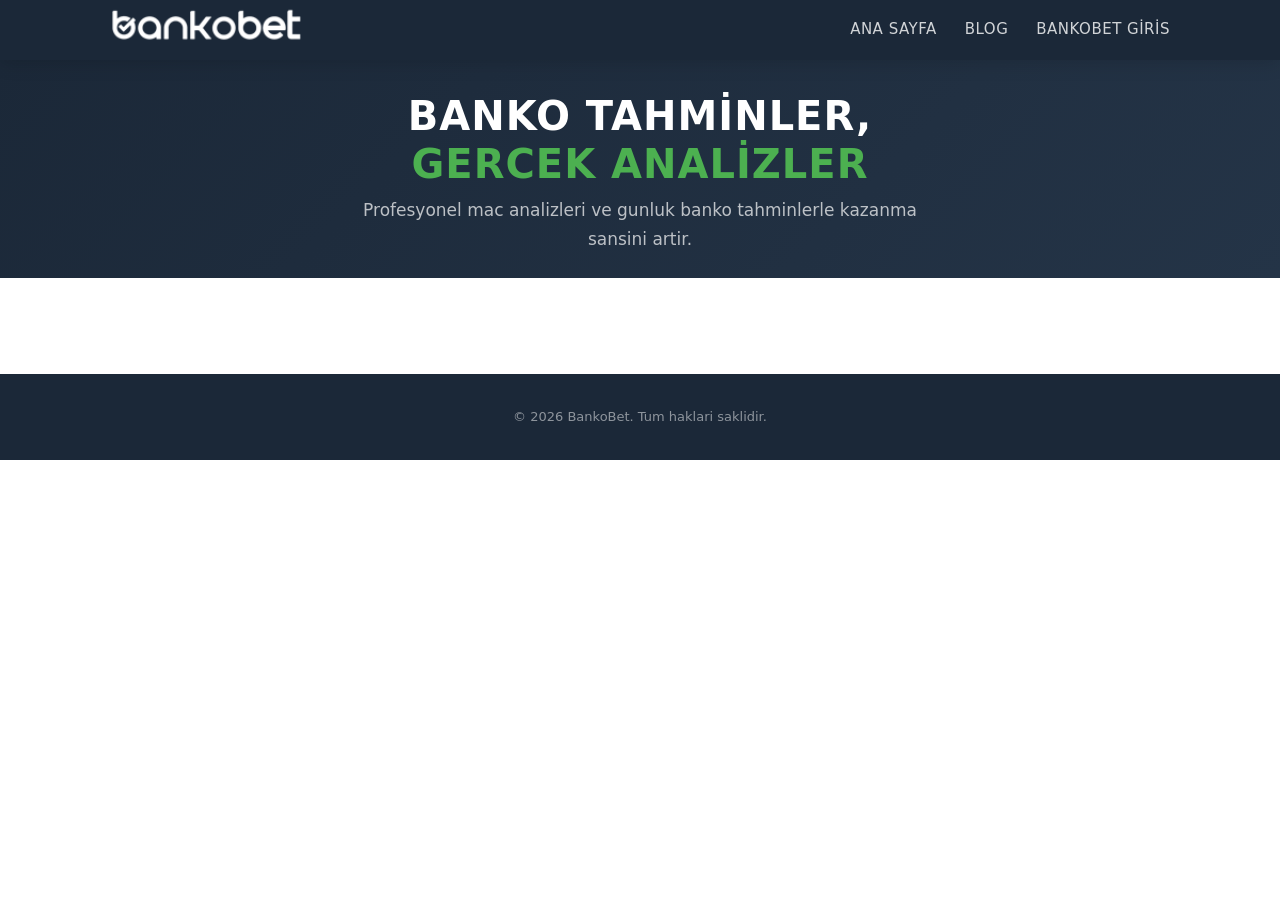
<file: index.html>
<!DOCTYPE html>
<html lang="tr">
<head>
  <meta charset="UTF-8">
  <meta name="viewport" content="width=device-width,initial-scale=1">
  <title id="page-title">BankoBet</title>
  <meta name="description" id="meta-desc" content="">
  <meta name="keywords" id="meta-keys" content="">
  <meta name="robots" content="index, follow">
  <meta name="author" content="BankoBet">
  <link rel="canonical" id="canonical" href="">
  <!-- Open Graph -->
  <meta property="og:title" id="og-title" content="">
  <meta property="og:description" id="og-desc" content="">
  <meta property="og:image" id="og-image" content="">
  <meta property="og:type" content="website">
  <meta property="og:url" id="og-url" content="">
  <meta property="og:locale" content="tr_TR">
  <meta property="og:site_name" content="BankoBet">
  <!-- Twitter Card -->
  <meta name="twitter:card" content="summary_large_image">
  <meta name="twitter:title" id="tw-title" content="">
  <meta name="twitter:description" id="tw-desc" content="">
  <meta name="twitter:image" id="tw-image" content="">
  <!-- Schema.org Organization -->
  <script type="application/ld+json" id="schema-org">
  {
    "@context": "https://schema.org",
    "@type": "Organization",
    "name": "BankoBet",
    "url": "",
    "logo": ""
  }
  </script>
  <!-- Schema.org Blog -->
  <script type="application/ld+json" id="schema-blog">
  {
    "@context": "https://schema.org",
    "@type": "Blog",
    "name": "BankoBet Blog",
    "url": "",
    "description": "",
    "blogPost": []
  }
  </script>
  <link rel="stylesheet" href="css/style.css">
</head>
<body>

  <header class="header">
    <div class="wrap">
      <a href="/"><img src="uploads/logo.png" alt="BankoBet" class="logo"></a>
      <nav class="nav">
        <a href="/">Ana Sayfa</a>
        <a href="blog.html">Blog</a>
        <a href="giris.html">BankoBet Giris</a>
      </nav>
    </div>
  </header>

  <section class="hero" id="hero">
    <p id="hero-title">Banko Tahminler, <span class="hero-accent">Gercek Analizler</span></p>
    <p id="hero-desc">Profesyonel mac analizleri ve gunluk banko tahminlerle kazanma sansini artir.</p>
  </section>

  <section class="section">
    <div class="wrap">
      <div class="featured-single" id="home-content"></div>
      <div class="empty" id="empty-state" style="display:none">
        <div class="empty-icon"><svg width="48" height="48" viewBox="0 0 24 24" fill="none" stroke="#7f8c8d" stroke-width="1.5"><path d="M14 2H6a2 2 0 0 0-2 2v16a2 2 0 0 0 2 2h12a2 2 0 0 0 2-2V8z"/><polyline points="14 2 14 8 20 8"/><line x1="16" y1="13" x2="8" y2="13"/><line x1="16" y1="17" x2="8" y2="17"/></svg></div>
        <p>Henuz icerik eklenmedi.</p>
      </div>
    </div>
  </section>

  <footer class="footer" id="footer">
    <p>&copy; 2026 BankoBet. Tum haklari saklidir.</p>
  </footer>

  <script src="js/app.js"></script>
</body>
</html>
</file>
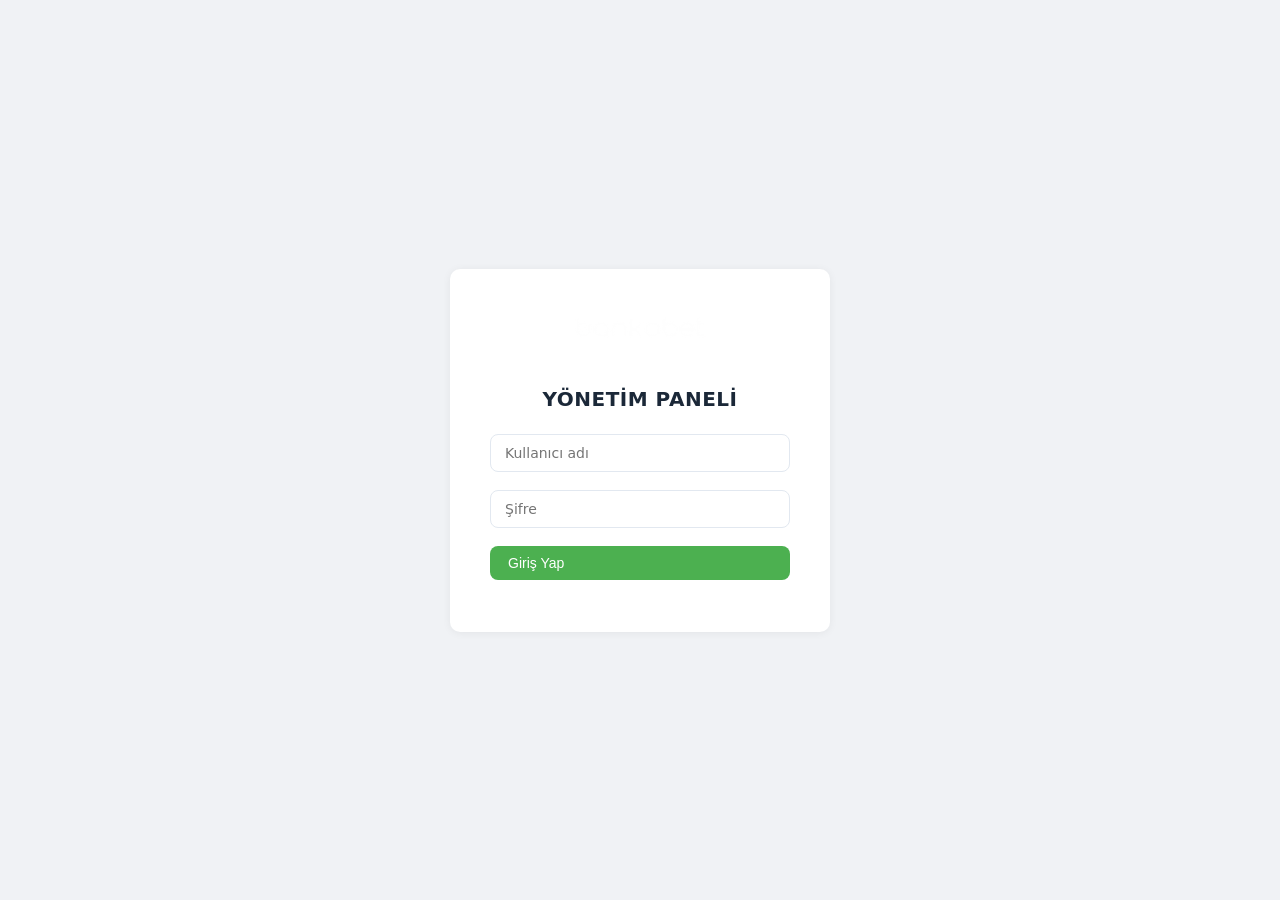
<file: admin/index.html>
<!DOCTYPE html>
<html lang="tr">
<head>
  <meta charset="UTF-8">
  <meta name="viewport" content="width=device-width,initial-scale=1">
  <title>BankoBet - Yönetim Paneli</title>
  <link rel="stylesheet" href="css/admin.css">
</head>
<body>

  <!-- LOGIN -->
  <div class="login-wrap" id="login">
    <div class="login-box">
      <img src="../uploads/logo.png" alt="BankoBet">
      <h2>Yönetim Paneli</h2>
      <div class="form-group">
        <input type="text" id="login-user" placeholder="Kullanıcı adı">
      </div>
      <div class="form-group">
        <input type="password" id="login-pass" placeholder="Şifre">
      </div>
      <button class="btn btn-green" style="width:100%" onclick="doLogin()">Giriş Yap</button>
      <p id="login-err" style="color:#e74c3c;font-size:13px;margin-top:12px"></p>
    </div>
  </div>

  <!-- APP -->
  <div class="app" id="app">

    <!-- SIDEBAR -->
    <aside class="sidebar">
      <div class="sidebar-logo">
        <img src="../uploads/logo.png" alt="BankoBet">
      </div>
      <nav class="sidebar-nav">
        <a class="active" onclick="showPage('dashboard')"><svg width="18" height="18" viewBox="0 0 24 24" fill="none" stroke="currentColor" stroke-width="2"><rect x="3" y="3" width="7" height="7" rx="1"/><rect x="14" y="3" width="7" height="7" rx="1"/><rect x="3" y="14" width="7" height="7" rx="1"/><rect x="14" y="14" width="7" height="7" rx="1"/></svg> <span>Dashboard</span></a>
        <a onclick="showPage('posts')"><svg width="18" height="18" viewBox="0 0 24 24" fill="none" stroke="currentColor" stroke-width="2"><path d="M14 2H6a2 2 0 0 0-2 2v16a2 2 0 0 0 2 2h12a2 2 0 0 0 2-2V8z"/><polyline points="14 2 14 8 20 8"/><line x1="16" y1="13" x2="8" y2="13"/><line x1="16" y1="17" x2="8" y2="17"/></svg> <span>Yazilar</span></a>
        <a onclick="showPage('new-post')"><svg width="18" height="18" viewBox="0 0 24 24" fill="none" stroke="currentColor" stroke-width="2"><line x1="12" y1="5" x2="12" y2="19"/><line x1="5" y1="12" x2="19" y2="12"/></svg> <span>Yeni Yazi</span></a>
        <a onclick="showPage('home-content')"><svg width="18" height="18" viewBox="0 0 24 24" fill="none" stroke="currentColor" stroke-width="2"><path d="M4 22h14a2 2 0 0 0 2-2V7.5L14.5 2H6a2 2 0 0 0-2 2v4"/><polyline points="14 2 14 8 20 8"/><path d="M2 15h10"/><path d="M7 11l-4 4 4 4"/></svg> <span>Ana Sayfa Icerigi</span></a>
        <a onclick="showPage('giris-content')"><svg width="18" height="18" viewBox="0 0 24 24" fill="none" stroke="currentColor" stroke-width="2"><path d="M15 3h4a2 2 0 0 1 2 2v14a2 2 0 0 1-2 2h-4"/><polyline points="10 17 15 12 10 7"/><line x1="15" y1="12" x2="3" y2="12"/></svg> <span>BankoBet Giris</span></a>
        <a onclick="showPage('homepage')"><svg width="18" height="18" viewBox="0 0 24 24" fill="none" stroke="currentColor" stroke-width="2"><path d="M3 9l9-7 9 7v11a2 2 0 0 1-2 2H5a2 2 0 0 1-2-2z"/><polyline points="9 22 9 12 15 12 15 22"/></svg> <span>Site Ayarlari</span></a>
        <a onclick="showPage('seo')"><svg width="18" height="18" viewBox="0 0 24 24" fill="none" stroke="currentColor" stroke-width="2"><circle cx="11" cy="11" r="8"/><line x1="21" y1="21" x2="16.65" y2="16.65"/></svg> <span>SEO Ayarlari</span></a>
      </nav>
      <div class="logout-btn">
        <a onclick="doLogout()"><svg width="18" height="18" viewBox="0 0 24 24" fill="none" stroke="currentColor" stroke-width="2"><path d="M9 21H5a2 2 0 0 1-2-2V5a2 2 0 0 1 2-2h4"/><polyline points="16 17 21 12 16 7"/><line x1="21" y1="12" x2="9" y2="12"/></svg> <span>Cikis</span></a>
      </div>
    </aside>

    <!-- MAIN -->
    <div class="main">

      <!-- DASHBOARD -->
      <div class="page active" id="page-dashboard">
        <div class="topbar">
          <h1>Dashboard</h1>
          <button class="btn btn-green" onclick="showPage('new-post')">+ Yeni Yazi</button>
        </div>
        <div style="display:grid;grid-template-columns:repeat(auto-fit,minmax(200px,1fr));gap:16px;margin-bottom:24px">
          <div class="card" style="text-align:center">
            <div style="font-size:32px;font-weight:800;color:var(--green)" id="stat-total">0</div>
            <div style="font-size:13px;color:var(--text-light)">Toplam Yazı</div>
          </div>
          <div class="card" style="text-align:center">
            <div style="font-size:32px;font-weight:800;color:var(--green)" id="stat-published">0</div>
            <div style="font-size:13px;color:var(--text-light)">Yayında</div>
          </div>
          <div class="card" style="text-align:center">
            <div style="font-size:32px;font-weight:800;color:var(--text-light)" id="stat-draft">0</div>
            <div style="font-size:13px;color:var(--text-light)">Taslak</div>
          </div>
        </div>
        <div class="card">
          <div class="card-title">Son Yazılar</div>
          <div id="recent-posts"></div>
        </div>
      </div>

      <!-- POSTS LIST -->
      <div class="page" id="page-posts">
        <div class="topbar">
          <h1>Yazılar</h1>
          <button class="btn btn-green" onclick="showPage('new-post')">+ Yeni Yazi</button>
        </div>
        <div class="card">
          <div class="table-wrap">
            <table>
              <thead><tr><th>Başlık</th><th>Tip</th><th>Kategori</th><th>Durum</th><th>Tarih</th><th>İşlem</th></tr></thead>
              <tbody id="posts-table"></tbody>
            </table>
          </div>
        </div>
      </div>

      <!-- NEW/EDIT POST -->
      <div class="page" id="page-new-post">
        <div class="topbar">
          <h1 id="editor-title">Yeni Yazı</h1>
          <div style="display:flex;gap:8px">
            <button class="btn btn-outline" onclick="savePost('draft')">Taslak Kaydet</button>
            <button class="btn btn-green" onclick="savePost('published')">Yayınla</button>
          </div>
        </div>

        <input type="hidden" id="post-id">

        <div style="display:grid;grid-template-columns:2fr 1fr;gap:20px">
          <div>
            <div class="card">
              <div class="form-group">
                <label>Yazı Başlığı</label>
                <input type="text" id="post-title" placeholder="Başlığı yazın..." oninput="autoSlug()">
              </div>
              <div class="form-row">
                <div class="form-group">
                  <label>URL (Slug)</label>
                  <input type="text" id="post-slug" placeholder="otomatik-olusturulur">
                </div>
                <div class="form-group">
                  <label>Başlık Etiketi</label>
                  <select id="post-heading">
                    <option value="h1">H1</option>
                    <option value="h2">H2</option>
                    <option value="h3">H3</option>
                  </select>
                </div>
              </div>
              <div class="form-group">
                <label>İçerik</label>
                <div class="editor-toolbar">
                  <button onclick="execCmd('bold')" title="Kalın"><b>B</b></button>
                  <button onclick="execCmd('italic')" title="İtalik"><i>I</i></button>
                  <button onclick="execCmd('underline')" title="Altı Çizili"><u>U</u></button>
                  <button onclick="execCmd('insertUnorderedList')" title="Liste">• Liste</button>
                  <button onclick="execCmd('insertOrderedList')" title="Sıralı Liste">1. Liste</button>
                  <button onclick="addHeading('h2')" title="Başlık">H2</button>
                  <button onclick="addHeading('h3')" title="Alt Başlık">H3</button>
                  <button onclick="addLink()" title="Link"><svg width="14" height="14" viewBox="0 0 24 24" fill="none" stroke="currentColor" stroke-width="2" style="display:inline;vertical-align:middle"><path d="M10 13a5 5 0 0 0 7.54.54l3-3a5 5 0 0 0-7.07-7.07l-1.72 1.71"/><path d="M14 11a5 5 0 0 0-7.54-.54l-3 3a5 5 0 0 0 7.07 7.07l1.71-1.71"/></svg> Link</button>
                  <button onclick="addImage()" title="Resim"><svg width="14" height="14" viewBox="0 0 24 24" fill="none" stroke="currentColor" stroke-width="2" style="display:inline;vertical-align:middle"><rect x="3" y="3" width="18" height="18" rx="2"/><circle cx="8.5" cy="8.5" r="1.5"/><polyline points="21 15 16 10 5 21"/></svg> Resim</button>
                  <button onclick="execCmd('formatBlock','blockquote')" title="Alıntı"><svg width="14" height="14" viewBox="0 0 24 24" fill="none" stroke="currentColor" stroke-width="2" style="display:inline;vertical-align:middle"><path d="M3 21c3 0 7-1 7-8V5c0-1.25-.756-2.017-2-2H4c-1.25 0-2 .75-2 1.972V11c0 1.25.75 2 2 2 1 0 1 0 1 1v1c0 1-1 2-2 2s-1 .008-1 1.031V20c0 1 0 1 1 1z"/><path d="M15 21c3 0 7-1 7-8V5c0-1.25-.757-2.017-2-2h-4c-1.25 0-2 .75-2 1.972V11c0 1.25.75 2 2 2h.75c0 2.25.25 4-2.75 4v3c0 1 0 1 1 1z"/></svg> Alinti</button>
                </div>
                <div class="editor-area" id="post-content" contenteditable="true"></div>
              </div>
              <div class="form-group">
                <label>Kısa Özet</label>
                <textarea id="post-excerpt" rows="2" placeholder="Yazının kısa özeti (isteğe bağlı)"></textarea>
              </div>
            </div>
          </div>

          <div>
            <div class="card">
              <div class="card-title">Öne Çıkan Görsel</div>
              <div class="img-upload" id="featured-upload" onclick="document.getElementById('file-input').click()">
                <p><svg width="24" height="24" viewBox="0 0 24 24" fill="none" stroke="#7f8c8d" stroke-width="2" style="display:inline;vertical-align:middle"><rect x="3" y="3" width="18" height="18" rx="2"/><circle cx="8.5" cy="8.5" r="1.5"/><polyline points="21 15 16 10 5 21"/></svg> Gorsel yuklemek icin tiklayin</p>
              </div>
              <input type="file" id="file-input" accept="image/*" style="display:none" onchange="uploadImage(this)">
              <input type="hidden" id="post-image">
            </div>

            <div class="card">
              <div class="card-title">Sayfa Tipi</div>
              <div class="form-group">
                <label>Icerik Turu</label>
                <select id="post-page-type">
                  <option value="blog">Blog Yazisi</option>
                  <option value="homepage">Ana Sayfa Icerigi</option>
                  <option value="giris">BankoBet Giris Icerigi</option>
                </select>
                <p class="form-hint">Ana Sayfa ve Giris sayfasinda sadece 1 icerik gorunur</p>
              </div>
            </div>

            <div class="card">
              <div class="card-title">Kategori & Yazar</div>
              <div class="form-group">
                <label>Kategori</label>
                <input type="text" id="post-category" placeholder="Futbol, Basketbol...">
              </div>
              <div class="form-group">
                <label>Yazar</label>
                <input type="text" id="post-author" placeholder="BankoBet" value="BankoBet">
              </div>
            </div>

            <div class="card">
              <div class="card-title">SEO Ayarlari</div>
              <div class="form-group">
                <label>Odak Anahtar Kelime</label>
                <input type="text" id="post-focus-keyword" placeholder="Bu yazinin ana anahtar kelimesi" oninput="checkFocusKeyword()">
                <p class="form-hint" id="focus-kw-hint"></p>
              </div>
              <div class="form-group">
                <label>SEO Baslik</label>
                <input type="text" id="post-seo-title" placeholder="Arama motorlarinda gorunecek baslik" oninput="updateSeoPreview()">
                <p class="form-hint"><span id="seo-title-count">0</span>/60 karakter</p>
              </div>
              <div class="form-group">
                <label>SEO Aciklama</label>
                <textarea id="post-seo-desc" rows="3" placeholder="Arama motorlarinda gorunecek aciklama" oninput="updateSeoPreview()"></textarea>
                <p class="form-hint"><span id="seo-desc-count">0</span>/160 karakter</p>
              </div>
              <div class="form-group">
                <label>Anahtar Kelimeler</label>
                <input type="text" id="post-seo-keys" placeholder="virgul ile: bahis, tahmin, analiz">
              </div>
              <div class="form-group">
                <label>Canonical URL</label>
                <input type="text" id="post-canonical" placeholder="Bos birakirsaniz otomatik olusturulur">
                <p class="form-hint">Farkli URL'den ayni icerik varsa burada belirtin</p>
              </div>
              <div class="form-group">
                <label>Robots Meta</label>
                <select id="post-robots">
                  <option value="index, follow">index, follow (Varsayilan)</option>
                  <option value="noindex, follow">noindex, follow (Indeksleme)</option>
                  <option value="index, nofollow">index, nofollow (Link takip etme)</option>
                  <option value="noindex, nofollow">noindex, nofollow (Tamamen gizle)</option>
                </select>
              </div>
              <!-- SEO Onizleme -->
              <div class="card-title" style="margin-top:16px">Google Onizleme</div>
              <div class="seo-preview" id="seo-preview">
                <div class="seo-preview-title" id="seo-prev-title">Baslik buraya gelecek - BankoBet</div>
                <div class="seo-preview-url" id="seo-prev-url">bankobet.com/yazilar/url-slug</div>
                <div class="seo-preview-desc" id="seo-prev-desc">Aciklama buraya gelecek...</div>
              </div>
            </div>
          </div>
        </div>
      </div>

      <!-- ANA SAYFA ICERIGI -->
      <div class="page" id="page-home-content">
        <div class="topbar">
          <h1>Ana Sayfa Icerigi</h1>
          <button class="btn btn-green" onclick="savePageContent('homepage')">Kaydet ve Yayinla</button>
        </div>
        <div style="display:grid;grid-template-columns:2fr 1fr;gap:20px">
          <div>
            <div class="card">
              <div class="form-group">
                <label>Baslik</label>
                <input type="text" id="pc-homepage-title" placeholder="Ana sayfa icerik basligi">
              </div>
              <div class="form-group">
                <label>Icerik</label>
                <div class="editor-toolbar">
                  <button onclick="execCmdPC('homepage','bold')"><b>B</b></button>
                  <button onclick="execCmdPC('homepage','italic')"><i>I</i></button>
                  <button onclick="execCmdPC('homepage','underline')"><u>U</u></button>
                  <button onclick="execCmdPC('homepage','insertUnorderedList')">• Liste</button>
                  <button onclick="execCmdPC('homepage','insertOrderedList')">1. Liste</button>
                  <button onclick="addHeadingPC('homepage','h2')">H2</button>
                  <button onclick="addHeadingPC('homepage','h3')">H3</button>
                  <button onclick="addLinkPC('homepage')"><svg width="14" height="14" viewBox="0 0 24 24" fill="none" stroke="currentColor" stroke-width="2" style="display:inline;vertical-align:middle"><path d="M10 13a5 5 0 0 0 7.54.54l3-3a5 5 0 0 0-7.07-7.07l-1.72 1.71"/><path d="M14 11a5 5 0 0 0-7.54-.54l-3 3a5 5 0 0 0 7.07 7.07l1.71-1.71"/></svg> Link</button>
                  <button onclick="addImagePC('homepage')"><svg width="14" height="14" viewBox="0 0 24 24" fill="none" stroke="currentColor" stroke-width="2" style="display:inline;vertical-align:middle"><rect x="3" y="3" width="18" height="18" rx="2"/><circle cx="8.5" cy="8.5" r="1.5"/><polyline points="21 15 16 10 5 21"/></svg> Resim</button>
                </div>
                <div class="editor-area" id="pc-homepage-content" contenteditable="true"></div>
              </div>
              <div class="form-group">
                <label>Kisa Ozet</label>
                <textarea id="pc-homepage-excerpt" rows="2" placeholder="Sayfa ozeti (istege bagli)"></textarea>
              </div>
            </div>
          </div>
          <div>
            <div class="card">
              <div class="card-title">One Cikan Gorsel</div>
              <div class="img-upload" id="pc-homepage-img-wrap" onclick="document.getElementById('pc-homepage-file').click()">
                <p><svg width="24" height="24" viewBox="0 0 24 24" fill="none" stroke="#7f8c8d" stroke-width="2" style="display:inline;vertical-align:middle"><rect x="3" y="3" width="18" height="18" rx="2"/><circle cx="8.5" cy="8.5" r="1.5"/><polyline points="21 15 16 10 5 21"/></svg> Gorsel yukle</p>
              </div>
              <input type="file" id="pc-homepage-file" accept="image/*" style="display:none" onchange="uploadPageImage(this,'homepage')">
              <input type="hidden" id="pc-homepage-image">
            </div>
            <div class="card">
              <div class="card-title">SEO</div>
              <div class="form-group">
                <label>SEO Baslik</label>
                <input type="text" id="pc-homepage-seo-title" placeholder="Arama motorlari icin baslik">
              </div>
              <div class="form-group">
                <label>SEO Aciklama</label>
                <textarea id="pc-homepage-seo-desc" rows="2" placeholder="Arama motorlari icin aciklama"></textarea>
              </div>
              <div class="form-group">
                <label>Anahtar Kelimeler</label>
                <input type="text" id="pc-homepage-seo-keys" placeholder="virgul ile: bahis, tahmin">
              </div>
            </div>
            <div class="card" style="background:rgba(76,176,80,0.05);border:1px solid rgba(76,176,80,0.2)">
              <p style="font-size:13px;color:var(--text-light)"><strong style="color:var(--green)">Bilgi:</strong> Bu icerik ana sayfanizda tek basina gorunur. Kaydettiginizde otomatik yayinlanir.</p>
            </div>
          </div>
        </div>
        <input type="hidden" id="pc-homepage-id">
      </div>

      <!-- BANKOBET GIRIS ICERIGI -->
      <div class="page" id="page-giris-content">
        <div class="topbar">
          <h1>BankoBet Giris Icerigi</h1>
          <button class="btn btn-green" onclick="savePageContent('giris')">Kaydet ve Yayinla</button>
        </div>
        <div style="display:grid;grid-template-columns:2fr 1fr;gap:20px">
          <div>
            <div class="card">
              <div class="form-group">
                <label>Baslik</label>
                <input type="text" id="pc-giris-title" placeholder="BankoBet Giris icerik basligi">
              </div>
              <div class="form-group">
                <label>Icerik</label>
                <div class="editor-toolbar">
                  <button onclick="execCmdPC('giris','bold')"><b>B</b></button>
                  <button onclick="execCmdPC('giris','italic')"><i>I</i></button>
                  <button onclick="execCmdPC('giris','underline')"><u>U</u></button>
                  <button onclick="execCmdPC('giris','insertUnorderedList')">• Liste</button>
                  <button onclick="execCmdPC('giris','insertOrderedList')">1. Liste</button>
                  <button onclick="addHeadingPC('giris','h2')">H2</button>
                  <button onclick="addHeadingPC('giris','h3')">H3</button>
                  <button onclick="addLinkPC('giris')"><svg width="14" height="14" viewBox="0 0 24 24" fill="none" stroke="currentColor" stroke-width="2" style="display:inline;vertical-align:middle"><path d="M10 13a5 5 0 0 0 7.54.54l3-3a5 5 0 0 0-7.07-7.07l-1.72 1.71"/><path d="M14 11a5 5 0 0 0-7.54-.54l-3 3a5 5 0 0 0 7.07 7.07l1.71-1.71"/></svg> Link</button>
                  <button onclick="addImagePC('giris')"><svg width="14" height="14" viewBox="0 0 24 24" fill="none" stroke="currentColor" stroke-width="2" style="display:inline;vertical-align:middle"><rect x="3" y="3" width="18" height="18" rx="2"/><circle cx="8.5" cy="8.5" r="1.5"/><polyline points="21 15 16 10 5 21"/></svg> Resim</button>
                </div>
                <div class="editor-area" id="pc-giris-content" contenteditable="true"></div>
              </div>
              <div class="form-group">
                <label>Kisa Ozet</label>
                <textarea id="pc-giris-excerpt" rows="2" placeholder="Sayfa ozeti (istege bagli)"></textarea>
              </div>
            </div>
          </div>
          <div>
            <div class="card">
              <div class="card-title">One Cikan Gorsel</div>
              <div class="img-upload" id="pc-giris-img-wrap" onclick="document.getElementById('pc-giris-file').click()">
                <p><svg width="24" height="24" viewBox="0 0 24 24" fill="none" stroke="#7f8c8d" stroke-width="2" style="display:inline;vertical-align:middle"><rect x="3" y="3" width="18" height="18" rx="2"/><circle cx="8.5" cy="8.5" r="1.5"/><polyline points="21 15 16 10 5 21"/></svg> Gorsel yukle</p>
              </div>
              <input type="file" id="pc-giris-file" accept="image/*" style="display:none" onchange="uploadPageImage(this,'giris')">
              <input type="hidden" id="pc-giris-image">
            </div>
            <div class="card">
              <div class="card-title">SEO</div>
              <div class="form-group">
                <label>SEO Baslik</label>
                <input type="text" id="pc-giris-seo-title" placeholder="Arama motorlari icin baslik">
              </div>
              <div class="form-group">
                <label>SEO Aciklama</label>
                <textarea id="pc-giris-seo-desc" rows="2" placeholder="Arama motorlari icin aciklama"></textarea>
              </div>
              <div class="form-group">
                <label>Anahtar Kelimeler</label>
                <input type="text" id="pc-giris-seo-keys" placeholder="virgul ile: bahis, giris">
              </div>
            </div>
            <div class="card" style="background:rgba(76,176,80,0.05);border:1px solid rgba(76,176,80,0.2)">
              <p style="font-size:13px;color:var(--text-light)"><strong style="color:var(--green)">Bilgi:</strong> Bu icerik BankoBet Giris sayfasinda tek basina gorunur. Kaydettiginizde otomatik yayinlanir.</p>
            </div>
          </div>
        </div>
        <input type="hidden" id="pc-giris-id">
      </div>

      <!-- HOMEPAGE SETTINGS -->
      <div class="page" id="page-homepage">
        <div class="topbar">
          <h1>Ana Sayfa Düzenle</h1>
          <button class="btn btn-green" onclick="saveHomepage()">Kaydet</button>
        </div>
        <div class="card">
          <div class="form-group">
            <label>Hero Başlık</label>
            <input type="text" id="set-hero-title" placeholder="Ana sayfa büyük başlık">
            <p class="form-hint">Virgülden sonrası yeşil renkte görünür</p>
          </div>
          <div class="form-group">
            <label>Hero Açıklama</label>
            <textarea id="set-hero-desc" rows="2" placeholder="Ana sayfa açıklama yazısı"></textarea>
          </div>
          <div class="form-group">
            <label>Footer Yazısı</label>
            <input type="text" id="set-footer" placeholder="Alt kısım yazısı">
          </div>
        </div>
        <div class="card">
          <div class="card-title">Sosyal Medya</div>
          <div class="form-group">
            <label>Twitter / X</label>
            <input type="text" id="set-twitter" placeholder="https://twitter.com/...">
          </div>
          <div class="form-group">
            <label>Instagram</label>
            <input type="text" id="set-instagram" placeholder="https://instagram.com/...">
          </div>
          <div class="form-group">
            <label>Telegram</label>
            <input type="text" id="set-telegram" placeholder="https://t.me/...">
          </div>
        </div>
      </div>

      <!-- SEO SETTINGS -->
      <div class="page" id="page-seo">
        <div class="topbar">
          <h1>SEO Ayarları</h1>
          <button class="btn btn-green" onclick="saveSeo()">Kaydet</button>
        </div>
        <div class="card">
          <div class="form-group">
            <label>Site Başlığı</label>
            <input type="text" id="set-site-name" placeholder="BankoBet">
          </div>
          <div class="form-group">
            <label>Site Açıklaması (Meta Description)</label>
            <textarea id="set-site-desc" rows="3" placeholder="Arama motorlarında görünecek açıklama"></textarea>
            <p class="form-hint"><span id="site-desc-count">0</span>/160 karakter</p>
          </div>
          <div class="form-group">
            <label>Anahtar Kelimeler (Meta Keywords)</label>
            <input type="text" id="set-site-keys" placeholder="virgülle ayırın">
          </div>
          <div class="form-group">
            <label>OG Image (Sosyal medya paylaşım görseli)</label>
            <input type="text" id="set-og-image" placeholder="Görsel URL'si">
          </div>
        </div>
      </div>

    </div>
  </div>

  <div class="toast" id="toast"></div>

  <script src="js/admin.js"></script>
</body>
</html>
</file>
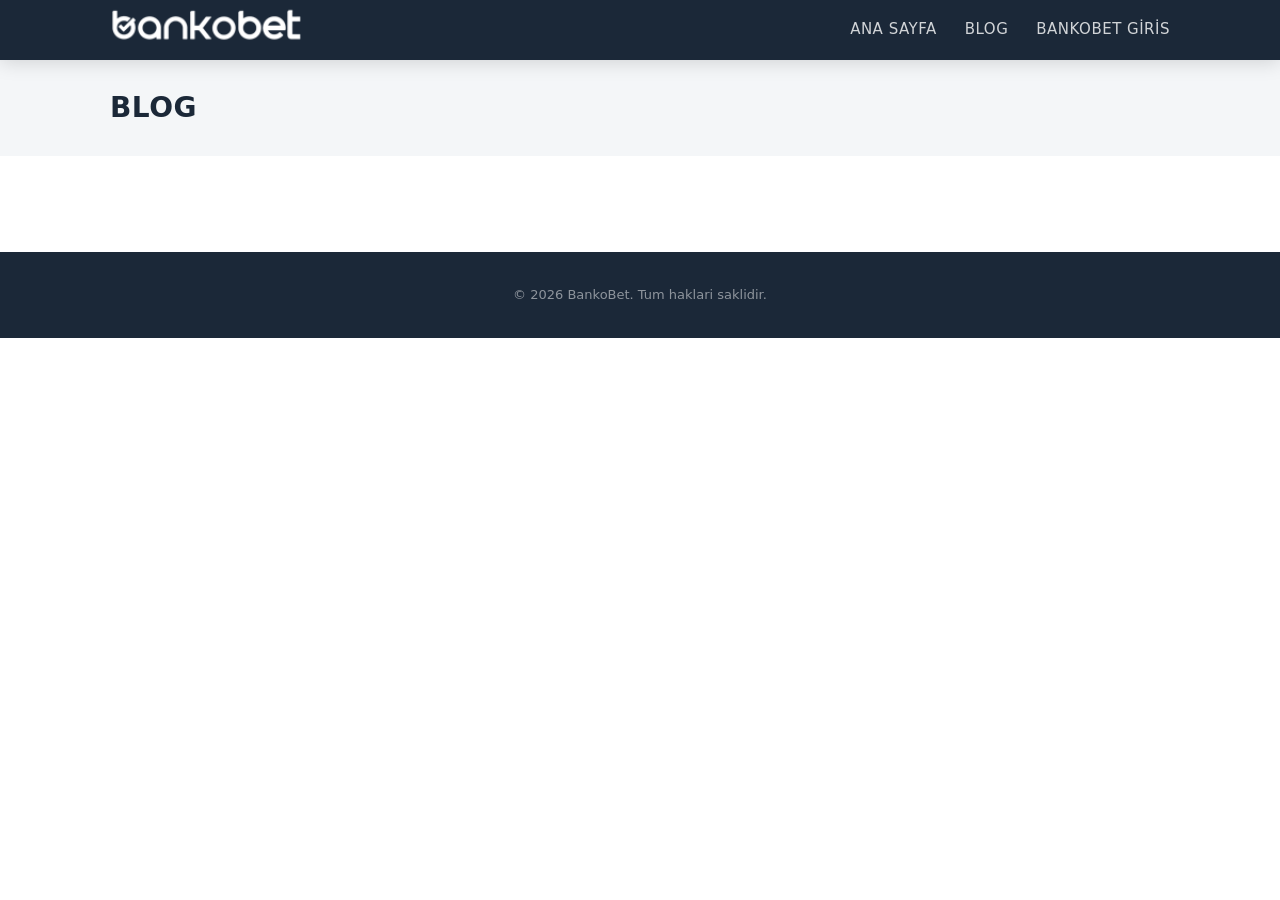
<file: blog.html>
<!DOCTYPE html>
<html lang="tr">
<head>
  <meta charset="UTF-8">
  <meta name="viewport" content="width=device-width,initial-scale=1">
  <title id="page-title">Blog - BankoBet</title>
  <meta name="description" id="meta-desc" content="">
  <meta name="keywords" id="meta-keys" content="">
  <meta name="robots" content="index, follow">
  <meta name="author" content="BankoBet">
  <link rel="canonical" id="canonical" href="">
  <!-- Open Graph -->
  <meta property="og:title" id="og-title" content="">
  <meta property="og:description" id="og-desc" content="">
  <meta property="og:image" id="og-image" content="">
  <meta property="og:type" content="website">
  <meta property="og:url" id="og-url" content="">
  <meta property="og:locale" content="tr_TR">
  <meta property="og:site_name" content="BankoBet">
  <!-- Twitter Card -->
  <meta name="twitter:card" content="summary_large_image">
  <meta name="twitter:title" id="tw-title" content="">
  <meta name="twitter:description" id="tw-desc" content="">
  <meta name="twitter:image" id="tw-image" content="">
  <!-- Schema.org Blog -->
  <script type="application/ld+json" id="schema-blog">
  {
    "@context": "https://schema.org",
    "@type": "Blog",
    "name": "BankoBet Blog",
    "url": "",
    "blogPost": []
  }
  </script>
  <link rel="stylesheet" href="css/style.css">
</head>
<body>

  <header class="header">
    <div class="wrap">
      <a href="/"><img src="uploads/logo.png" alt="BankoBet" class="logo"></a>
      <nav class="nav">
        <a href="/">Ana Sayfa</a>
        <a href="blog.html">Blog</a>
        <a href="giris.html">BankoBet Giris</a>
      </nav>
    </div>
  </header>

  <div class="page-title-bar">
    <div class="wrap">
      <h1>Blog</h1>
    </div>
  </div>

  <section class="section">
    <div class="wrap">
      <div class="blog-grid" id="posts-grid"></div>
      <div class="empty" id="empty-state" style="display:none">
        <div class="empty-icon"><svg width="48" height="48" viewBox="0 0 24 24" fill="none" stroke="#7f8c8d" stroke-width="1.5"><path d="M14 2H6a2 2 0 0 0-2 2v16a2 2 0 0 0 2 2h12a2 2 0 0 0 2-2V8z"/><polyline points="14 2 14 8 20 8"/><line x1="16" y1="13" x2="8" y2="13"/><line x1="16" y1="17" x2="8" y2="17"/></svg></div>
        <p>Henuz yazi yayinlanmadi.</p>
      </div>
    </div>
  </section>

  <footer class="footer" id="footer">
    <p>&copy; 2026 BankoBet. Tum haklari saklidir.</p>
  </footer>

  <script src="js/app.js"></script>
</body>
</html>
</file>
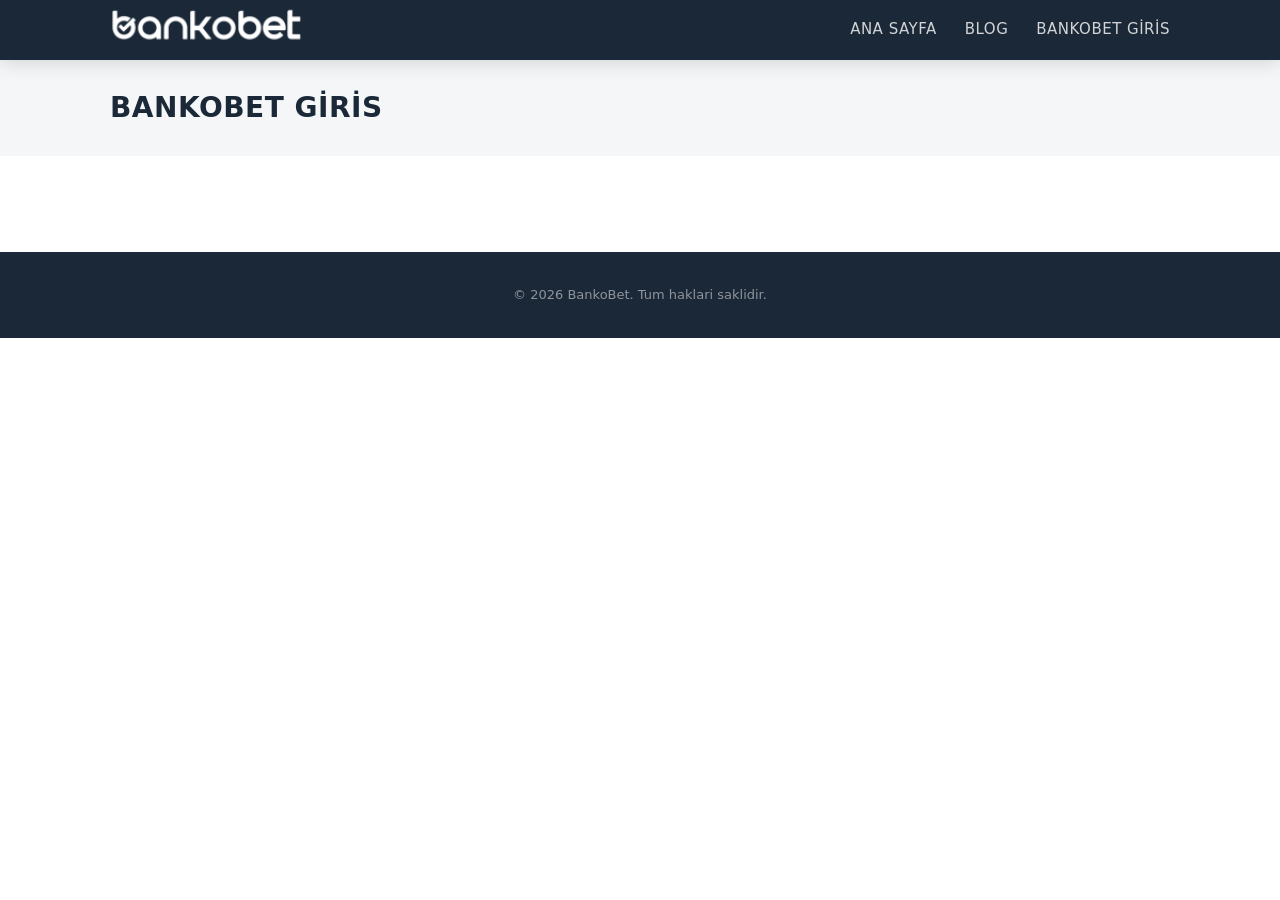
<file: giris.html>
<!DOCTYPE html>
<html lang="tr">
<head>
  <meta charset="UTF-8">
  <meta name="viewport" content="width=device-width,initial-scale=1">
  <title id="page-title">BankoBet Giris</title>
  <meta name="description" id="meta-desc" content="">
  <meta name="keywords" id="meta-keys" content="">
  <meta name="robots" content="index, follow">
  <meta name="author" content="BankoBet">
  <link rel="canonical" id="canonical" href="">
  <!-- Open Graph -->
  <meta property="og:title" id="og-title" content="">
  <meta property="og:description" id="og-desc" content="">
  <meta property="og:image" id="og-image" content="">
  <meta property="og:type" content="website">
  <meta property="og:url" id="og-url" content="">
  <meta property="og:locale" content="tr_TR">
  <meta property="og:site_name" content="BankoBet">
  <!-- Twitter Card -->
  <meta name="twitter:card" content="summary_large_image">
  <meta name="twitter:title" id="tw-title" content="">
  <meta name="twitter:description" id="tw-desc" content="">
  <meta name="twitter:image" id="tw-image" content="">
  <link rel="stylesheet" href="css/style.css">
</head>
<body>

  <header class="header">
    <div class="wrap">
      <a href="/"><img src="uploads/logo.png" alt="BankoBet" class="logo"></a>
      <nav class="nav">
        <a href="/">Ana Sayfa</a>
        <a href="blog.html">Blog</a>
        <a href="giris.html">BankoBet Giris</a>
      </nav>
    </div>
  </header>

  <div class="page-title-bar">
    <div class="wrap">
      <h1>BankoBet Giris</h1>
    </div>
  </div>

  <section class="section">
    <div class="wrap">
      <div class="featured-single" id="giris-content"></div>
      <div class="empty" id="empty-state" style="display:none">
        <div class="empty-icon"><svg width="48" height="48" viewBox="0 0 24 24" fill="none" stroke="#7f8c8d" stroke-width="1.5"><path d="M14 2H6a2 2 0 0 0-2 2v16a2 2 0 0 0 2 2h12a2 2 0 0 0 2-2V8z"/><polyline points="14 2 14 8 20 8"/><line x1="16" y1="13" x2="8" y2="13"/><line x1="16" y1="17" x2="8" y2="17"/></svg></div>
        <p>Henuz icerik eklenmedi.</p>
      </div>
    </div>
  </section>

  <footer class="footer" id="footer">
    <p>&copy; 2026 BankoBet. Tum haklari saklidir.</p>
  </footer>

  <script src="js/app.js"></script>
</body>
</html>
</file>
<file: css/style.css>
*{margin:0;padding:0;box-sizing:border-box}
:root{
  --navy:#1B2838;
  --navy-light:#243447;
  --green:#4CB050;
  --green-dark:#3d9142;
  --white:#ffffff;
  --gray:#f4f6f8;
  --text:#2c3e50;
  --text-light:#7f8c8d;
  --border:#e2e8f0;
  --radius:12px;
  --shadow:0 2px 12px rgba(27,40,56,0.08);
  --font-heading:system-ui,'Segoe UI',Roboto,Helvetica,Arial,sans-serif;
  --font-body:system-ui,'Segoe UI',Roboto,Helvetica,Arial,sans-serif;
}
body{font-family:var(--font-body);color:var(--text);line-height:1.7;background:var(--white)}
a{text-decoration:none;color:inherit}
img{max-width:100%;height:auto;display:block}

/* HEADER */
.header{background:var(--navy);padding:0;position:sticky;top:0;z-index:100;box-shadow:0 2px 20px rgba(0,0,0,0.15);height:60px}
.header .wrap{display:flex;align-items:center;justify-content:space-between;max-width:1100px;margin:0 auto;padding:0 20px;height:60px}
.logo{height:64px;padding:0;mix-blend-mode:lighten;filter:brightness(1.1);width:auto}
.nav{display:flex;gap:28px;align-items:center}
.nav a{color:rgba(255,255,255,0.8);font-family:var(--font-heading);font-size:15px;font-weight:500;text-transform:uppercase;letter-spacing:0.5px;transition:color .2s}
.nav a:hover{color:var(--green)}

/* HERO */
.hero{background:linear-gradient(135deg,var(--navy) 0%,var(--navy-light) 100%);padding:32px 20px 24px;text-align:center}
.hero #hero-title{font-family:var(--font-heading);color:var(--white);font-size:clamp(24px,4vw,40px);font-weight:700;margin-bottom:8px;line-height:1.2;text-transform:uppercase;letter-spacing:1px}
.hero p{color:rgba(255,255,255,0.7);font-size:clamp(14px,2vw,17px);max-width:560px;margin:0 auto}
.hero-accent{color:var(--green)}

/* CONTENT */
.wrap{max-width:1100px;margin:0 auto;padding:0 20px}
.section{padding:48px 0}
.section-title{font-family:var(--font-heading);font-size:26px;font-weight:600;margin-bottom:32px;color:var(--navy);text-transform:uppercase;letter-spacing:0.5px}

/* PAGE TITLE BAR */
.page-title-bar{background:var(--gray);padding:24px 0}
.page-title-bar h1{font-family:var(--font-heading);font-size:28px;font-weight:700;color:var(--navy);text-transform:uppercase;letter-spacing:0.5px}

/* SINGLE FEATURED CONTENT */
.featured-single{max-width:800px;margin:0 auto}
.featured-single .card{border:none;box-shadow:none}
.featured-single .card-img{height:auto;max-height:400px}
.featured-single .card-body{padding:24px 0}
.featured-single .card-title{font-size:22px;margin-bottom:12px}
.featured-single .card-excerpt{font-size:15px;line-height:1.7}

/* BLOG GRID */
.blog-grid{display:grid;grid-template-columns:repeat(auto-fill,minmax(320px,1fr));gap:28px}
.card{background:var(--white);border-radius:var(--radius);overflow:hidden;box-shadow:var(--shadow);transition:transform .2s,box-shadow .2s;border:1px solid var(--border)}
.card:hover{transform:translateY(-4px);box-shadow:0 8px 30px rgba(27,40,56,0.12)}
.card-img{width:100%;height:200px;object-fit:cover;background:var(--gray)}
.card-body{padding:20px}
.card-cat{display:inline-block;background:rgba(76,176,80,0.1);color:var(--green-dark);font-size:12px;font-weight:600;padding:4px 10px;border-radius:20px;margin-bottom:10px}
.card-title{font-family:var(--font-heading);font-size:18px;font-weight:600;line-height:1.4;margin-bottom:8px;color:var(--navy)}
.card-excerpt{font-size:14px;color:var(--text-light);line-height:1.6;margin-bottom:12px}
.card-date,.card-read{font-size:12px;color:var(--text-light)}

/* BREADCRUMB */
.breadcrumb{background:var(--gray);padding:10px 0;font-size:13px;color:var(--text-light)}
.breadcrumb a{color:var(--text-light);text-decoration:none}
.breadcrumb a:hover{color:var(--green)}
.breadcrumb span{margin:0 6px}

/* POST PAGE */
.post-header{background:linear-gradient(135deg,var(--navy),var(--navy-light));padding:60px 20px;text-align:center}
.post-header h1{font-family:var(--font-heading);color:var(--white);font-size:clamp(26px,4vw,42px);font-weight:700;max-width:800px;margin:0 auto 12px;text-transform:uppercase;letter-spacing:0.5px}
.post-meta{color:rgba(255,255,255,0.6);font-size:14px}
.post-featured{max-width:800px;margin:-40px auto 0;border-radius:var(--radius);overflow:hidden;box-shadow:0 8px 40px rgba(0,0,0,0.15)}
.post-featured img{width:100%;height:auto}
.post-content{max-width:720px;margin:40px auto;padding:0 20px;font-size:17px;line-height:1.9}
.post-content h2{font-family:var(--font-heading);font-size:24px;font-weight:600;margin:36px 0 16px;color:var(--navy)}
.post-content h3{font-family:var(--font-heading);font-size:20px;font-weight:600;margin:28px 0 12px;color:var(--navy)}
.post-content p{margin-bottom:20px}
.post-content img{border-radius:8px;margin:24px 0}
.post-content ul,.post-content ol{margin:0 0 20px 24px}
.post-content blockquote{border-left:4px solid var(--green);padding:16px 20px;margin:24px 0;background:var(--gray);border-radius:0 8px 8px 0;font-style:italic}

/* FOOTER */
.footer{background:var(--navy);color:rgba(255,255,255,0.5);text-align:center;padding:32px 20px;font-size:13px}
.footer a{color:var(--green)}

/* EMPTY STATE */
.empty{text-align:center;padding:80px 20px;color:var(--text-light)}
.empty-icon{font-size:48px;margin-bottom:16px}

/* MOBILE */
@media(max-width:640px){
  .blog-grid{grid-template-columns:1fr}
  .hero{padding:24px 20px 18px}
  .nav{gap:14px}
  .nav a{font-size:12px}
  .page-title-bar h1{font-size:22px}
}
</file>
<file: admin/css/admin.css>
*{margin:0;padding:0;box-sizing:border-box}
:root{
  --navy:#1B2838;
  --navy-light:#243447;
  --green:#4CB050;
  --green-dark:#3d9142;
  --white:#ffffff;
  --bg:#f0f2f5;
  --text:#2c3e50;
  --text-light:#7f8c8d;
  --border:#e2e8f0;
  --radius:10px;
  --shadow:0 1px 8px rgba(0,0,0,0.06);
  --font-heading:system-ui,'Segoe UI',Roboto,Helvetica,Arial,sans-serif;
  --font-body:system-ui,'Segoe UI',Roboto,Helvetica,Arial,sans-serif;
}
body{font-family:var(--font-body);background:var(--bg);color:var(--text);line-height:1.5}

/* LOGIN */
.login-wrap{min-height:100vh;display:flex;align-items:center;justify-content:center;padding:20px}
.login-box{background:var(--white);padding:40px;border-radius:var(--radius);box-shadow:var(--shadow);width:100%;max-width:380px;text-align:center}
.login-box img{height:44px;margin:0 auto 24px;mix-blend-mode:multiply}
.login-box h2{font-family:var(--font-heading);font-size:20px;color:var(--navy);margin-bottom:20px;text-transform:uppercase;letter-spacing:0.5px}

/* LAYOUT */
.app{display:none}
.sidebar{position:fixed;left:0;top:0;bottom:0;width:220px;background:var(--navy);padding:20px 0;z-index:50}
.sidebar-logo{padding:12px 16px 20px;border-bottom:1px solid rgba(255,255,255,0.1);margin-bottom:16px;display:flex;align-items:center;height:60px;overflow:hidden}
.sidebar-logo img{width:100%;max-height:36px;object-fit:contain;object-position:left}
.sidebar-nav a{display:flex;align-items:center;gap:10px;padding:10px 20px;color:rgba(255,255,255,0.6);font-family:var(--font-body);font-size:13px;font-weight:500;transition:all .2s;cursor:pointer}
.sidebar-nav a svg,.logout-btn a svg{flex-shrink:0}
.sidebar-nav a:hover,.sidebar-nav a.active{color:var(--white);background:rgba(255,255,255,0.08)}
.sidebar-nav a.active{border-right:3px solid var(--green)}
.main{margin-left:220px;padding:24px;min-height:100vh}

/* TOP BAR */
.topbar{display:flex;align-items:center;justify-content:space-between;margin-bottom:24px}
.topbar h1{font-family:var(--font-heading);font-size:22px;font-weight:600;color:var(--navy);text-transform:uppercase;letter-spacing:0.5px}
.btn{display:inline-flex;align-items:center;gap:6px;padding:9px 18px;border-radius:8px;font-size:14px;font-weight:500;border:none;cursor:pointer;transition:all .2s}
.btn-green{background:var(--green);color:var(--white)}
.btn-green:hover{background:var(--green-dark)}
.btn-navy{background:var(--navy);color:var(--white)}
.btn-navy:hover{background:var(--navy-light)}
.btn-outline{background:transparent;border:1px solid var(--border);color:var(--text)}
.btn-outline:hover{border-color:var(--navy)}
.btn-red{background:#e74c3c;color:var(--white)}
.btn-red:hover{background:#c0392b}
.btn-sm{padding:6px 12px;font-size:13px}

/* CARDS */
.card{background:var(--white);border-radius:var(--radius);padding:24px;box-shadow:var(--shadow);margin-bottom:20px}
.card-title{font-family:var(--font-heading);font-size:16px;font-weight:600;color:var(--navy);margin-bottom:16px;padding-bottom:12px;border-bottom:1px solid var(--border);text-transform:uppercase;letter-spacing:0.3px}

/* FORM */
.form-group{margin-bottom:18px}
.form-group label{display:block;font-size:13px;font-weight:600;color:var(--text);margin-bottom:6px}
.form-group input,.form-group textarea,.form-group select{width:100%;padding:10px 14px;border:1px solid var(--border);border-radius:8px;font-size:14px;font-family:inherit;transition:border-color .2s;background:var(--white)}
.form-group input:focus,.form-group textarea:focus,.form-group select:focus{outline:none;border-color:var(--green)}
.form-group textarea{resize:vertical;min-height:100px}
.form-row{display:grid;grid-template-columns:1fr 1fr;gap:16px}
.form-hint{font-size:12px;color:var(--text-light);margin-top:4px}

/* EDITOR */
.editor-toolbar{display:flex;gap:4px;padding:8px;background:var(--bg);border:1px solid var(--border);border-bottom:none;border-radius:8px 8px 0 0;flex-wrap:wrap}
.editor-toolbar button{padding:6px 10px;border:none;background:transparent;cursor:pointer;border-radius:4px;font-size:13px;color:var(--text)}
.editor-toolbar button:hover{background:var(--border)}
.editor-area{border:1px solid var(--border);border-radius:0 0 8px 8px;min-height:300px;padding:16px;font-size:15px;line-height:1.8;outline:none}

/* TABLE */
.table-wrap{overflow-x:auto}
table{width:100%;border-collapse:collapse}
th{text-align:left;padding:10px 14px;font-size:12px;text-transform:uppercase;color:var(--text-light);border-bottom:2px solid var(--border);font-weight:600}
td{padding:12px 14px;border-bottom:1px solid var(--border);font-size:14px}
tr:hover td{background:rgba(76,176,80,0.03)}
.status-badge{display:inline-block;padding:3px 10px;border-radius:20px;font-size:12px;font-weight:600}
.status-published{background:rgba(76,176,80,0.1);color:var(--green-dark)}
.status-draft{background:rgba(127,140,141,0.1);color:var(--text-light)}

/* IMAGE UPLOAD */
.img-upload{border:2px dashed var(--border);border-radius:8px;padding:24px;text-align:center;cursor:pointer;transition:border-color .2s}
.img-upload:hover{border-color:var(--green)}
.img-upload.has-img{padding:0;border:none}
.img-upload img{width:100%;border-radius:8px;max-height:200px;object-fit:cover}
.img-upload p{color:var(--text-light);font-size:14px}

/* TOAST */
.toast{position:fixed;top:20px;right:20px;padding:12px 20px;border-radius:8px;color:var(--white);font-size:14px;z-index:999;transform:translateY(-20px);opacity:0;transition:all .3s}
.toast.show{transform:translateY(0);opacity:1}
.toast-success{background:var(--green)}
.toast-error{background:#e74c3c}

/* PAGES - hide all, show active */
.page{display:none}
.page.active{display:block}

/* RESPONSIVE */
@media(max-width:768px){
  .sidebar{width:60px;padding:12px 0}
  .sidebar-logo{padding:0 10px 16px}
  .sidebar-logo img{height:24px}
  .sidebar-nav a span{display:none}
  .sidebar-nav a{justify-content:center;padding:12px}
  .main{margin-left:60px;padding:16px}
  .form-row{grid-template-columns:1fr}
}

/* SEO PREVIEW */
.seo-preview{background:#fff;border:1px solid var(--border);border-radius:8px;padding:16px;margin-top:8px}
.seo-preview-title{color:#1a0dab;font-size:18px;line-height:1.3;margin-bottom:4px;overflow:hidden;text-overflow:ellipsis;white-space:nowrap}
.seo-preview-url{color:#006621;font-size:13px;margin-bottom:4px}
.seo-preview-desc{color:#545454;font-size:13px;line-height:1.5;display:-webkit-box;-webkit-line-clamp:2;-webkit-box-orient:vertical;overflow:hidden}

/* FOCUS KEYWORD */
.kw-good{color:var(--green)}
.kw-warn{color:#e67e22}
.kw-bad{color:#e74c3c}

/* LOGOUT */
.logout-btn{position:absolute;bottom:20px;left:0;right:0;padding:0 20px}
.logout-btn a{display:flex;align-items:center;gap:10px;padding:10px 20px;color:rgba(255,255,255,0.4);font-size:13px;transition:color .2s}
.logout-btn a:hover{color:#e74c3c}
</file>
